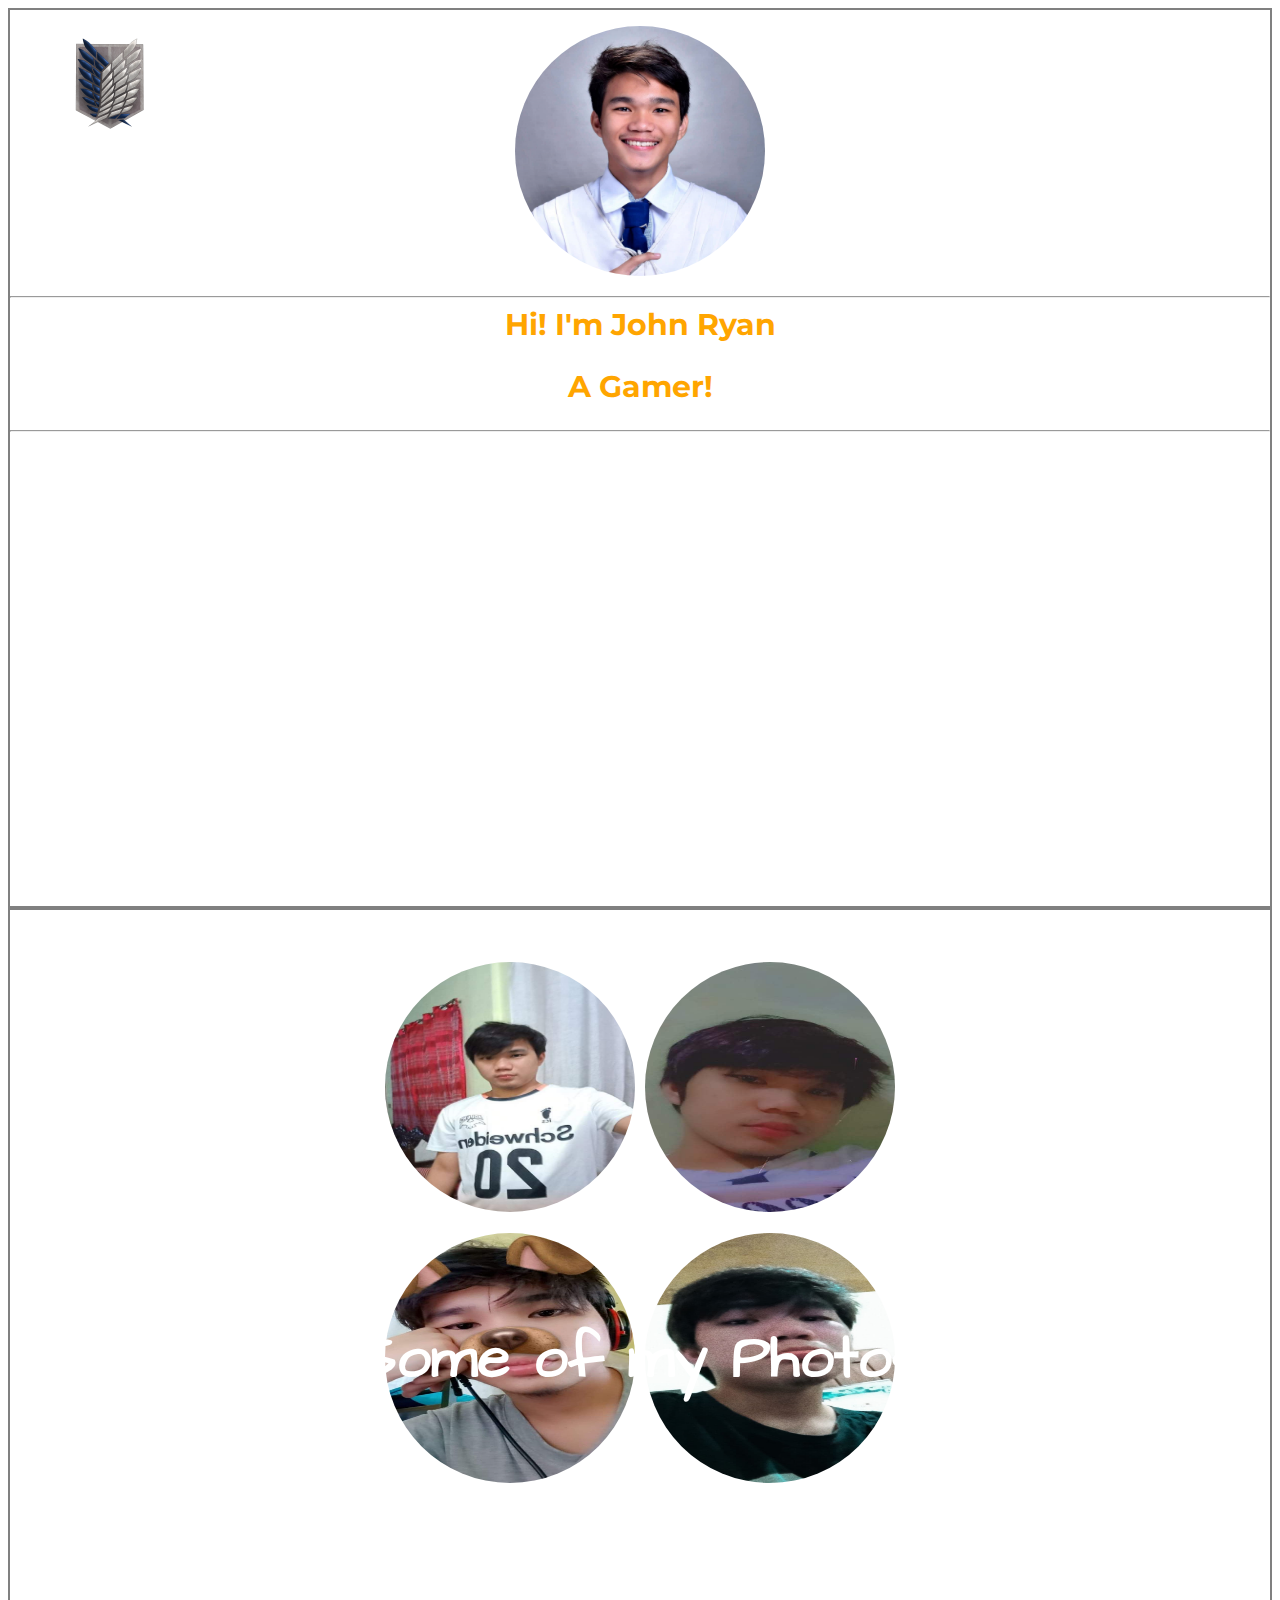
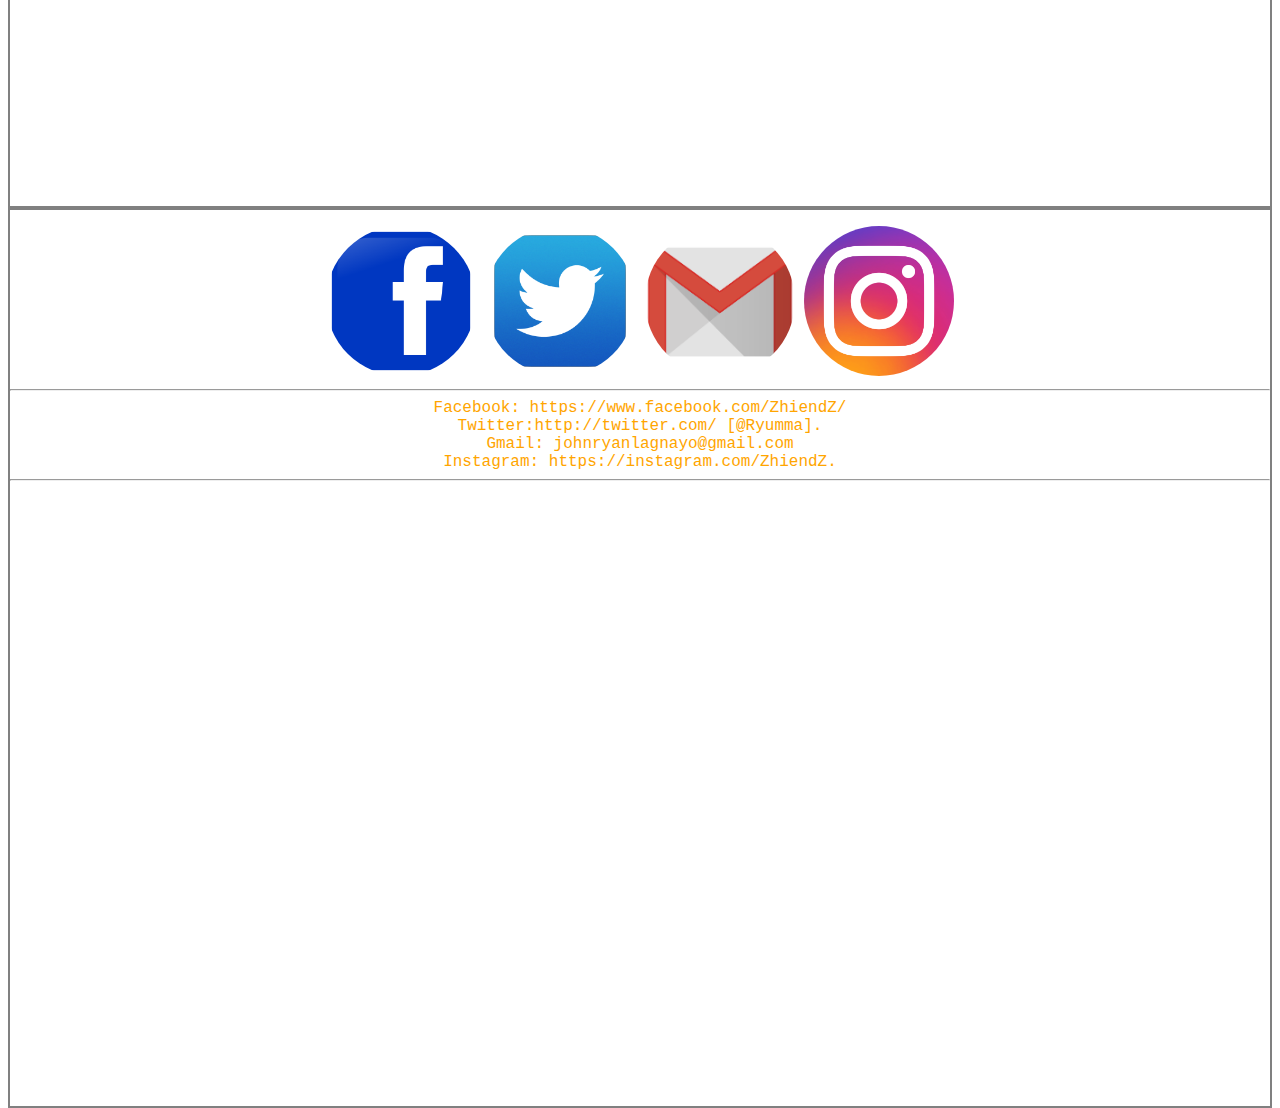
<file: WebDevAssignment2/index.html>
<!DOCTYPE html>
<html lang="en">
<head>
    <meta charset="UTF-8">
    <title>My Website</title>
    <link rel="stylesheet" href="style.css">  
    <link href="Dabi.ico" rel="icon" />
    <link rel="preconnect" href="https://fonts.gstatic.com">
    <link href="https://fonts.googleapis.com/css2?family=Architects+Daughter&family=Montserrat:wght@900&display=swap" rel="stylesheet">
</head>
<body>
    <section id="Persona">
       
        <header>
            <a href="#"><img src="FreedomLogo.png" width=100px; height=100px alt=""></a>
            <ul id="menu">
                <li><a href="#Persona">Persona</a></li>
                <li><a href="#Photos">Photos</a></li>
                <li><a href="#Contact">Contact</a></li>
            </ul>
        </header>
       <p><p></p>
       <p></p>
       <center>
            <p>
             <img src="ryan.jpg" class="rounded" width=250px height=250px>
             
            </p>
       </p>   
        <font size="3" face="courier new" color="Orange">
        </center>
        <center>
       <hr>    
       <h2>Hi! <span class="Name">I'm John Ryan</span>
        <h2>A Gamer! 

        </center> 
        <hr>
    </section>
    <section id="Photos">
        <br><br><h1>Some of my Photos</h1>
    
        <center> <p>
            <p>        
                <img src="ryan2.jpg" class="rounded" width=250px height=250px>  
                <img src="ryan3.jpg" class="rounded" width=250px height=250px>       
              <br> <p> <p></p><p>
                <img src="ryan4.jpg" class="rounded" width=250px height=250px> 
                <img src="ryan5.jpg" class="rounded" width=250px height=250px>
              </p>
              </p>
                </br>
            </p>
        </p>
           </center>
        </section>
        <section id="Contact">
            <h1>Contact Me!</h1>
        </p>
    </p>   
     <font size="3" face="courier new" color="Orange">
     </center>
     <center>

        <img src="facebook.png" class="rounded" width=150px height=150px>
        <img src="twitter.png" class="rounded" width=150px height=150px>
        <img src="gmail.png" class="rounded" width=150px height=150px>
        <img src="instagram.png" class="rounded" width=150px height=150px>
    <hr>
         <font size="3" face="courier new" 
     color="Orange">Facebook: https://www.facebook.com/ZhiendZ/<br>Twitter:http://twitter.com/ [@Ryumma].<br>
     Gmail: johnryanlagnayo@gmail.com<br>Instagram: https://instagram.com/ZhiendZ.<br>
     </center> 
     <hr></section>
</body>
</html>
</file>
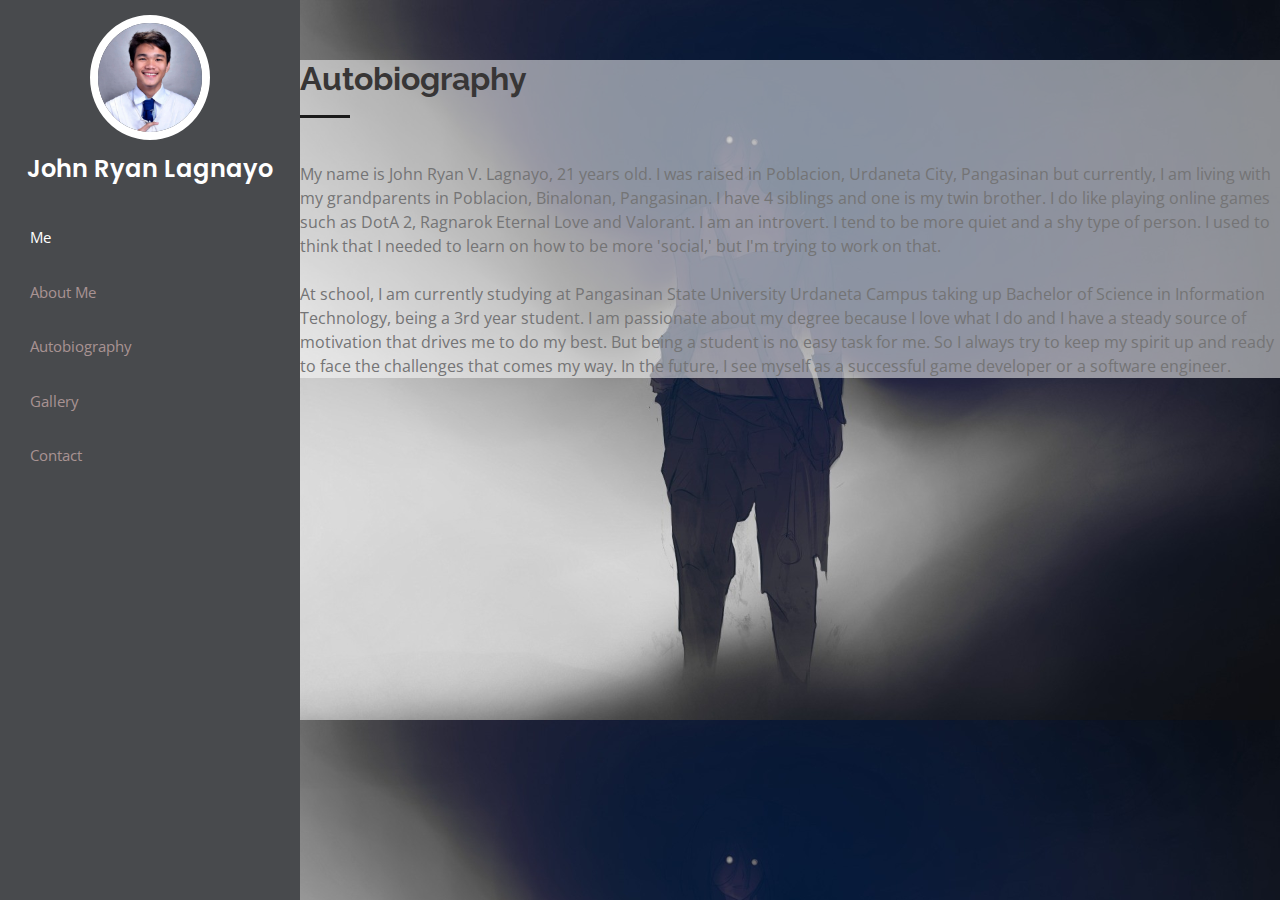
<file: WebDev Assignment 4/bio.html>
<!DOCTYPE html>
<html lang="en">

<head>
  <meta charset="utf-8">
  <meta content="width=device-width, initial-scale=1.0" name="viewport">

  <title>My Personal Site</title>

  <!-- Favicons -->
  <link href="src/img/favicon.png" rel="icon">
  

  <!-- Google Fonts -->
  <link href="https://fonts.googleapis.com/css?family=Open+Sans:300,300i,400,400i,600,600i,700,700i|Raleway:300,300i,400,400i,500,500i,600,600i,700,700i|Poppins:300,300i,400,400i,500,500i,600,600i,700,700i" rel="stylesheet">

  <!-- Bootstrap v5 CSS Files -->
  <link href="src/css/bootstrap.css" rel="stylesheet">
  <link href="src/css/aos.css" rel="stylesheet">
  <link href="src/css/bootstrap.min.css" rel="stylesheet">

  <!-- Main Custom CSS File -->
  <link href="src/css/style.css" rel="stylesheet">
</head>

<body>
  <!-- ======= Menu Header ======= -->
  <header id="header">
    <div class="d-flex flex-column">

      <div class="profile">
        <img src="src/img/ryan.jpg" alt="" class="img-fluid rounded-circle">
        <h1 class="text-light"><a href="index.html">John Ryan Lagnayo</a></h1>
      </div>

      <nav id="navbar" class="nav-menu navbar">
        <ul>
          <li><a href="main.html" class="nav-link scrollto active"><i class="bx bx-home"></i> <span>Me</span></a></li>
          <li><a href="main.html" class="nav-link scrollto"><i class="bx bx-user"></i> <span>About Me</a></li>
          <li><a href="bio.html" class="nav-link scrollto"><i class="bx bx-user"></i> <span>Autobiography</span></a></li>
          <li><a href="gallery.html" class="nav-link scrollto"><i class="bx bx-file-blank"></i> <span>Gallery</span></a></li>
          <li><a href="contact.html" class="nav-link scrollto"><i class="bx bx-book-content"></i> <span>Contact</span></a></li>
        </ul>
      </nav>
    </div>
  </header>

  <main id="main">

    <section id="biography" class="biography">       
  
          <div class="section-title">
            <h2>Autobiography</h2>
            <p><br>My name is John Ryan V. Lagnayo, 21 years old. I was raised in Poblacion, Urdaneta City, Pangasinan but currently, I am living with my grandparents in Poblacion, Binalonan, Pangasinan. I have 4 siblings and one is my twin brother. I do like playing online games such as DotA 2, Ragnarok Eternal Love and Valorant. I am an introvert. I tend to be more quiet and a shy type of person. I used to think that I needed to learn on how to be more 'social,' but I'm trying to work on that.</p>
       <br>
       At school, I am currently studying at Pangasinan State University Urdaneta Campus taking up Bachelor of Science in Information Technology, being a 3rd year student. I am passionate about my degree because I love what I do and I have a steady source of motivation that drives me to do my best. But being a student is no easy task for me. So I always try to keep my spirit up and ready to face the challenges that comes my way. In the future, I see myself as a successful game developer or a software engineer.
    
  </main>
  
</body>

</html>
</file>
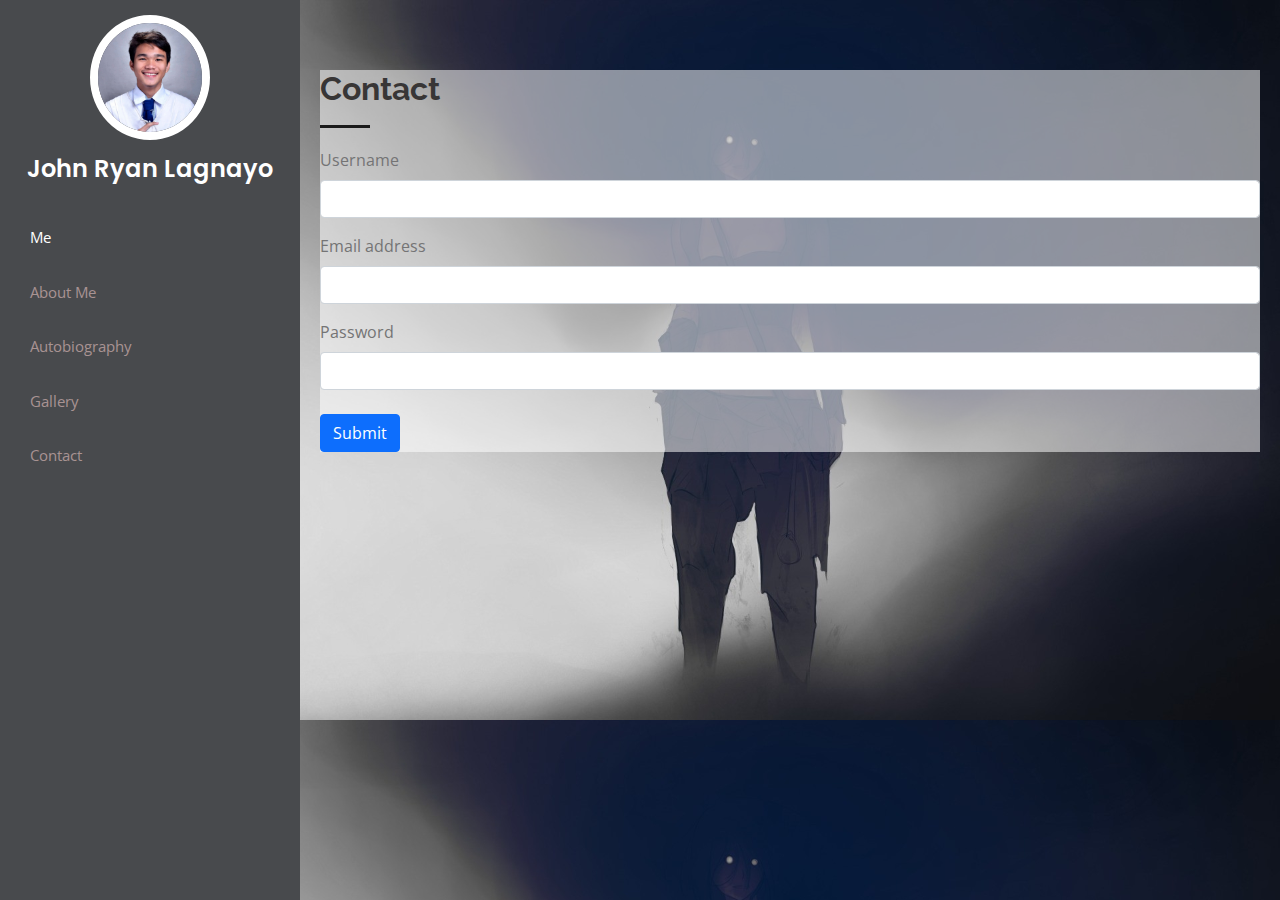
<file: WebDev Assignment 4/contact.html>
<!DOCTYPE html>
<html lang="en">

<head>
  <meta charset="utf-8">
  <meta content="width=device-width, initial-scale=1.0" name="viewport">

  <title>Personal Site Using Bootstrap v5</title>

  <!-- Favicons -->
  <link href="src/img/favicon.png" rel="icon">
  <link href="src/img/apple-touch-icon.png" rel="apple-touch-icon">

  <!-- Google Fonts -->
  <link href="https://fonts.googleapis.com/css?family=Open+Sans:300,300i,400,400i,600,600i,700,700i|Raleway:300,300i,400,400i,500,500i,600,600i,700,700i|Poppins:300,300i,400,400i,500,500i,600,600i,700,700i" rel="stylesheet">

  <!-- Bootstrap v5 CSS Files -->
  <link href="src/css/bootstrap.css" rel="stylesheet">
  <link href="src/css/aos.css" rel="stylesheet">
  <link href="src/css/bootstrap.min.css" rel="stylesheet">

  <!-- Main Custom CSS File -->
  <link href="src/css/style.css" rel="stylesheet">
</head>

<body>
  <!-- ======= Menu Header ======= -->
  <header id="header">
    <div class="d-flex flex-column">

      <div class="profile">
        <img src="src/img/ryan.jpg" alt="" class="img-fluid rounded-circle">
        <h1 class="text-light"><a href="index.html">John Ryan Lagnayo</a></h1>
      </div>

      <nav id="navbar" class="nav-menu navbar">
        <ul>
          <li><a href="main.html" class="nav-link scrollto active"><i class="bx bx-home"></i> <span>Me</span></a></li>
          <li><a href="main.html" class="nav-link scrollto"><i class="bx bx-user"></i> <span>About Me</a></li>
          <li><a href="bio.html" class="nav-link scrollto"><i class="bx bx-user"></i> <span>Autobiography</span></a></li>
          <li><a href="gallery.html" class="nav-link scrollto"><i class="bx bx-file-blank"></i> <span>Gallery</span></a></li>
          <li><a href="contact.html" class="nav-link scrollto"><i class="bx bx-book-content"></i> <span>Contact</span></a></li>
        </ul>
      </nav>
    </div>
  </header>


  <main id="main">

    <section id="contact" class="contact">
        <div class="container">
  
          <div class="section-title">
            <h2>Contact</h2>
            <form>
                <div class="mb-3">
                    <label for="exampleInputEmail1" class="form-label">Username</label>
                    <input type="email" class="form-control" id="exampleInputEmail1" aria-describedby="emailHelp">
                   
                  </div>
                <div class="mb-3">
                  <label for="exampleInputEmail1" class="form-label">Email address</label>
                  <input type="email" class="form-control" id="exampleInputEmail1" aria-describedby="emailHelp">
                 
                </div>
                <div class="mb-3">
                  <label for="Password" class="form-label">Password</label>
                  <input type="Password" class="form-control" id="Password" aria-describedby="Pass">
                  <br>                
                  <button type="submit" class="btn btn-primary">Submit</button>
                </br>
              </form>
          </div>
      </section>
  </main>
</body>
</html>
</file>
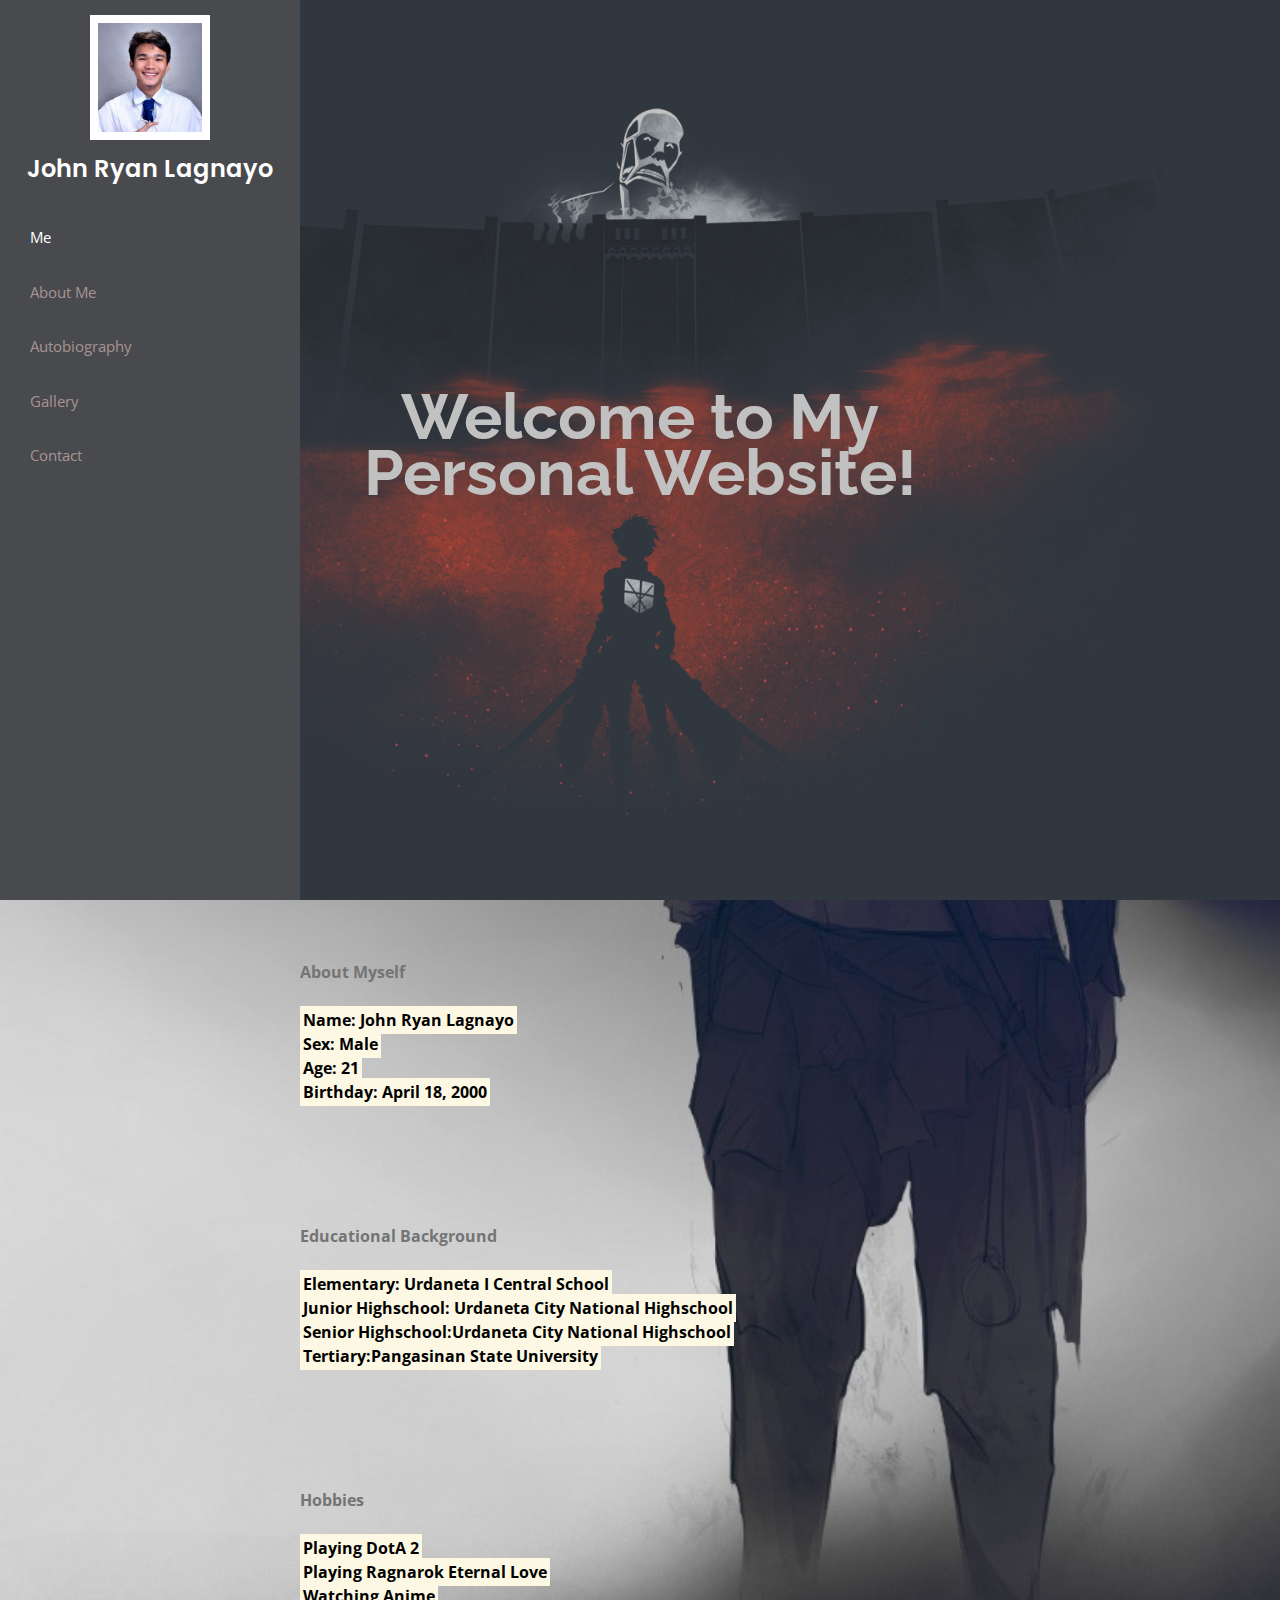
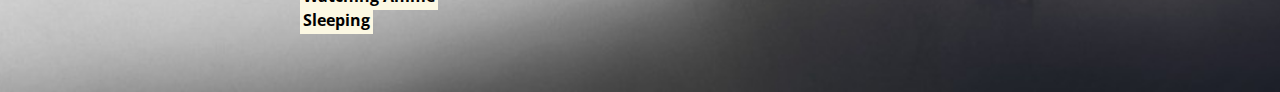
<file: WebDev Assignment 4/main.html>
<!DOCTYPE html>
<html lang="en">

<head>
  <meta charset="utf-8">
  <meta content="width=device-width, initial-scale=1.0" name="viewport">

  <title>Personal Site Using Bootstrap v5</title>

  <!--Icons -->
  <link href="src/img/favicon.png" rel="icon">
  <link href="src/img/apple-touch-icon.png" rel="apple-touch-icon">
  <link
      rel="stylesheet"
      href="https://pro.fontawesome.com/releases/v5.10.0/css/all.css"
      integrity="sha384-AYmEC3Yw5cVb3ZcuHtOA93w35dYTsvhLPVnYs9eStHfGJvOvKxVfELGroGkvsg+p"
      crossorigin="anonymous"
    />

  <!-- Google Fonts -->
  <link href="https://fonts.googleapis.com/css?family=Open+Sans:300,300i,400,400i,600,600i,700,700i|Raleway:300,300i,400,400i,500,500i,600,600i,700,700i|Poppins:300,300i,400,400i,500,500i,600,600i,700,700i" rel="stylesheet">

  <!-- Bootstrap v5 CSS Files -->
  <link href="src/css/bootstrap.css" rel="stylesheet">
  <link href="src/css/aos.css" rel="stylesheet">
  <link href="src/css/bootstrap.min.css" rel="stylesheet">

  <!-- Main Custom CSS File -->
  <link href="src/css/style.css" rel="stylesheet">
</head>

<body>
  <!-- ======= Menu Header ======= -->
  <header id="header">
    <div class="d-flex flex-column">

      <div class="profile">
        <img src="src/img/ryan.jpg" alt="ryan" class="img-fluid">
        <h1 class="text-light"><a href="index.html">John Ryan Lagnayo</a></h1>
      </div>

      <nav id="navar" class="nav-menu navbar">
        <ul>
          <li><a href="#" class="nav-link scrollto active"><i class="bx bx-home"></i> <span>Me</span></a></li>
          <li><a href="#about" class="nav-link scrollto"><i class="bx bx-user"></i> <span>About Me</a></li>
          <li><a href="bio.html" class="nav-link scrollto"><i class="bx bx-user"></i> <span>Autobiography</span></a></li>
          <li><a href="gallery.html" class="nav-link scrollto"><i class="bx bx-file-blank"></i> <span>Gallery</span></a></li>
          <li><a href="contact.html" class="nav-link scrollto"><i class="bx bx-book-content"></i> <span>Contact</span></a></li>
        </ul>
      </nav>
    </div>
  </header>

  <!-- ======= Me Section ======= -->
</div>
  <section id="Me" class="d-flex flex-column justify-content-center align-items-center">
    <center>
    </div><h1>Welcome to My 
      <br> Personal Website! </h1> 
    </center>
  </section>
  <main id="main">
    <section id="about" class="about">
    
      <div class="section-title"></div>
      <dt class="col-sm-3">About Myself</dt>
      <br>
            <li><mark><strong>Name: John Ryan Lagnayo</strong>
              <li><mark><strong>Sex: Male</strong>
                <li><mark><strong>Age: 21</strong>
                  <li><mark><strong>Birthday: April 18, 2000</strong>
                  </section>
        <section id="Educational" class="Educational">
     
        <div class="section-title"></div>
         <dt class="col-sm-3">Educational Background</dt>
         <br>
            <li><mark><strong>Elementary: Urdaneta I Central School</strong>
              <li><mark><strong>Junior Highschool: Urdaneta City National Highschool</strong>
                <li><mark><strong>Senior Highschool:Urdaneta City National Highschool </strong>
                  <li><mark><strong>Tertiary:Pangasinan State University </strong>
    </section>
    <section id="Hobbies" class="Hobbies">
    
      <div class="section-title"></div>
      <dt class="col-sm-3">Hobbies</dt>
      <br>
            <li><mark><strong>Playing DotA 2</strong>
              <li><mark><strong>Playing Ragnarok Eternal Love</strong>
                <li><mark><strong>Watching Anime</strong>
                  <li><mark><strong>Sleeping</strong>
                  </section>
  </main>
</body>
</html>
</file>
<file: WebDevAssignment2/style.css>
*body {
    margin: 0;
    color: #28527a; 
    font-family: Arial, Helvetica, sans-serif;
}

h1 {
    margin: 0 auto;
    font-family: 'Architects Daughter', cursive;
    font-size: 60px;
}

h2 {
    font-family: 'Montserrat', sans-serif;
    font-size: 30px;
    margin-top: 0;
}
{
    margin-top:0;
    padding: 0;
}
html{
    scroll-behavior: smooth;
}
body{
    font-size: 100%;
    font-family: sans-serif;
}
div, section, span, ul, li, a, header{
    box-sizing: border-box;
}
header{
    width: 100%;
    display: flex;
    justify-content: space-between;
    padding: 20px 50px;
    align-items: center;
    position: fixed;
    z-index: 999;
} 
#menu li{
    list-style: none;
    display: inline-block;
    margin: 20px;    
}
#menu li a{
    color: #fff;
    text-decoration: none;
    font-size: 20px;
}
section{
    width: 100%;
    float: left;
    height: 100vh;
    position: relative;
    border: 2px solid gray;
}
.rounded {
    border-radius: 50%;

}
#Persona{
   background-image: url("https://images4.alphacoders.com/607/thumb-1920-607866.png"); 
   background-size: cover;
   background-repeat: no-repeat;
}
#Photos{
     background-image: url("https://images4.alphacoders.com/607/thumb-1920-607866.png"); 
     background-size: cover;
     background-repeat: no-repeat;
       
}
#Contact{
     background-image: url("https://images4.alphacoders.com/607/thumb-1920-607866.png");  
     background-size: cover;
     background-repeat: no-repeat;
}
h1{
    position: absolute;
    top: 50%;
    left: 50%;
    transform: translate(-50%, -50%);
    color: #fff;
}
</file>
<file: WebDev Assignment 4/src/css/style.css>
body {
  font-family: "Open Sans", sans-serif;
  color: #747475;
  background: url("../img/Background.jpg") top center;
  background-size: cover;
}

a {
  color: #149ddd;
  text-decoration: none;
}

a:hover {
  color: #37b3ed;
  text-decoration: none;
}

h1, h2, h3, h4, h5, h6 {
  font-family: "Raleway", sans-serif;
}

/*--------------------------------------------------------------
# Header
--------------------------------------------------------------*/
#header {
  position: fixed;
  top: 0;
  left: 0;
  bottom: 0;
  width: 300px;
  transition: all ease-in-out 0.5s;
  z-index: 9997;
  transition: all 0.5s;
  padding: 0 15px;
  background: #484a4d;
  overflow-y: auto;
}

#header .profile img {
  margin: 15px auto;
  display: block;
  width: 120px;
  border: 8px solid #ffffff;
}

#header .profile h1 {
  font-size: 24px;
  margin: 0;
  padding: 0;
  font-weight: 600;
  -moz-text-align-last: center;
  text-align-last: center;
  font-family: "Poppins", sans-serif;
}

#header .profile h1 a, #header .profile h1 a:hover {
  color: rgb(255, 255, 255);
  text-decoration: none;
}


#main {
  margin-left: 300px;
}

/*--------------------------------------------------------------
# Navigation Menu
--------------------------------------------------------------*/
/* Desktop Navigation */
.nav-menu {
  padding: 30px 0 0 0;
}

.nav-menu * {
  margin: 0;
  padding: 0;
  list-style: none;
}

.nav-menu > ul > li {
  position: relative;
  white-space: nowrap;
}

.nav-menu a {
  display: flex;
  align-items: center;
  color: #a89393;
  padding: 12px 15px;
  margin-bottom: 8px;
  transition: 0.3s;
  font-size: 15px;
}


.nav-menu a:hover, .nav-menu .active, .nav-menu li:hover > a {
  text-decoration: none;
  color: #fff;
}

/*--------------------------------------------------------------
# Me Section
--------------------------------------------------------------*/
#Me {
  width: 100%;
  height: 100vh;
  background: url("../img/607866.png") top center;
  background-size: cover;
}

#Me:before {
  content: "";
  background: rgba(51, 51, 51, 0.3);
  position: absolute;
  bottom: 0;
  top: 0;
  left: 0;
  right: 0;
}



#Me .Me-container {
  position: fixed;
  z-index: 2;
 
}


#Me h1 {
  margin: 0 0 10px 0;
  font-size: 64px;
  font-weight: 700;
  line-height: 56px;
  color: #fff;
}

#Me p {
  color: #fff;
  margin-bottom: 50px;
  font-size: 26px;
  font-family: "Poppins", sans-serif;
}

#Me p span {
  color: #fff;
  padding-bottom: 4px;
  letter-spacing: 1px;
  border-bottom: 3px solid #149ddd;
}

@media (min-width: 1024px) {
  #Me {
    background-attachment: fixed;
  }
}

@media (max-width: 768px) {
  #Me h1 {
    font-size: 28px;
    line-height: 36px;
  }
  #Me h2 {
    font-size: 18px;
    line-height: 24px;
    margin-bottom: 30px;
  }
}

/*--------------------------------------------------------------
# Sections General
--------------------------------------------------------------*/
section {
  padding: 60px 0;
  overflow: hidden;
}

.section-bg {
  background: #ffffff;
}

.section-title {
  padding-bottom: 0px;
  background-color: #ffffff86;
}

.section-title h2 {
  font-size: 32px;
  font-weight: bold;
  margin-bottom: 20px;
  padding-bottom: 20px;
  position: relative;
  color: #383636;
}

.section-title h2::after {
  content: '';
  position: absolute;
  display: block;
  width: 50px;
  height: 3px;
  background: #1a1a1a;
  bottom: 0;
  left: 0;
}

.section-title p {
  margin-bottom: 0;
}

div.Gallery {
  float: right;
  width: 40%;
  box-shadow: 0 4px 8px 0 rgba(0, 0, 0, 0.2), 0 6px 20px 0 rgba(0, 0, 0, 0.19);
  margin-bottom: 25px;
}

div.container {
  
  padding: 10px 20px;
}


.fadein img {
  position:absolute;
  top:0;
  right: 0%;
  -webkit-animation-name: fade;
  -webkit-animation-iteration-count: infinite;
  -webkit-animation-duration: 6s;
  animation-name: fade;
  animation-iteration-count: infinite;
  animation-duration: 6s;
}

#f1 {
  background-color: lightblue;
}
#f2 {
  -webkit-animation-delay: -4s;
  background-color: yellow;
}
#f3 {
  -webkit-animation-delay: -2s;
  background-color: lightgreen;
}
</file>
